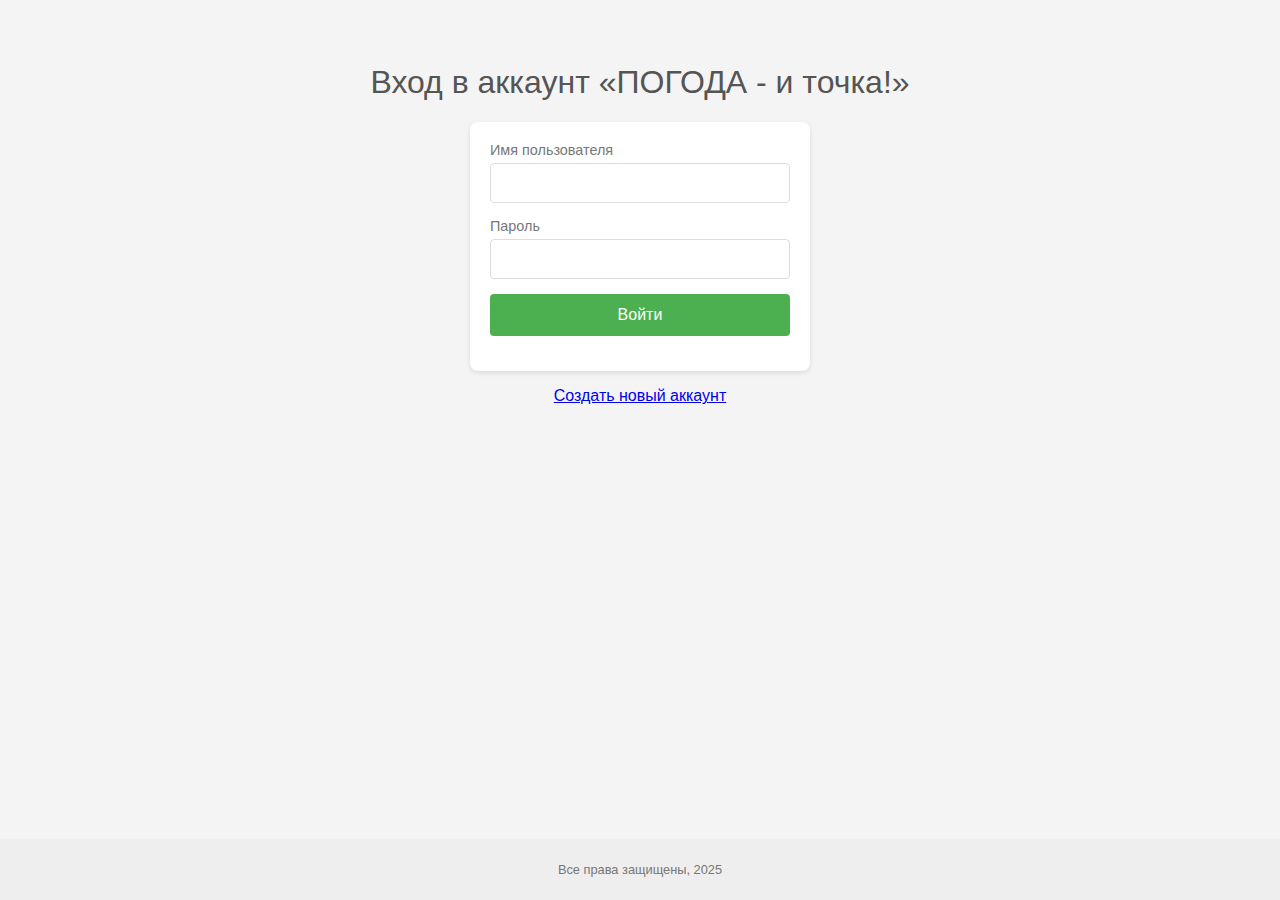
<file: public/login.html>
<!DOCTYPE html>
<html>
    <head>
        <meta charset="utf-8" />
        <link rel="stylesheet" href="/public/css/login-register.css">
        <title>Вход в систему | ПОГОДА - и точка!</title>
    </head>
    <body>
        <h1>Вход в аккаунт «ПОГОДА - и точка!»</h1>
        <form method="post" action="/login">
            <div class="form-elem">
                <label for="username">Имя пользователя</label>
                <input type="text" name="username" id="username" required />
            </div>
            <div class="form-elem">
                <label for="password">Пароль</label>
                <input type="password" name="password" id="password" required />
            </div>
            <div class="form-elem">
                <input class="btn-submit" type="submit" name="submit" id="submit" value="Войти" />
            </div>
        </form>
        <a class="btn-to-register" href="/register">Создать новый аккаунт</a>
    </body>
    <footer>
        <p>Все права защищены, 2025</p>
    </footer>
</html>
</file>
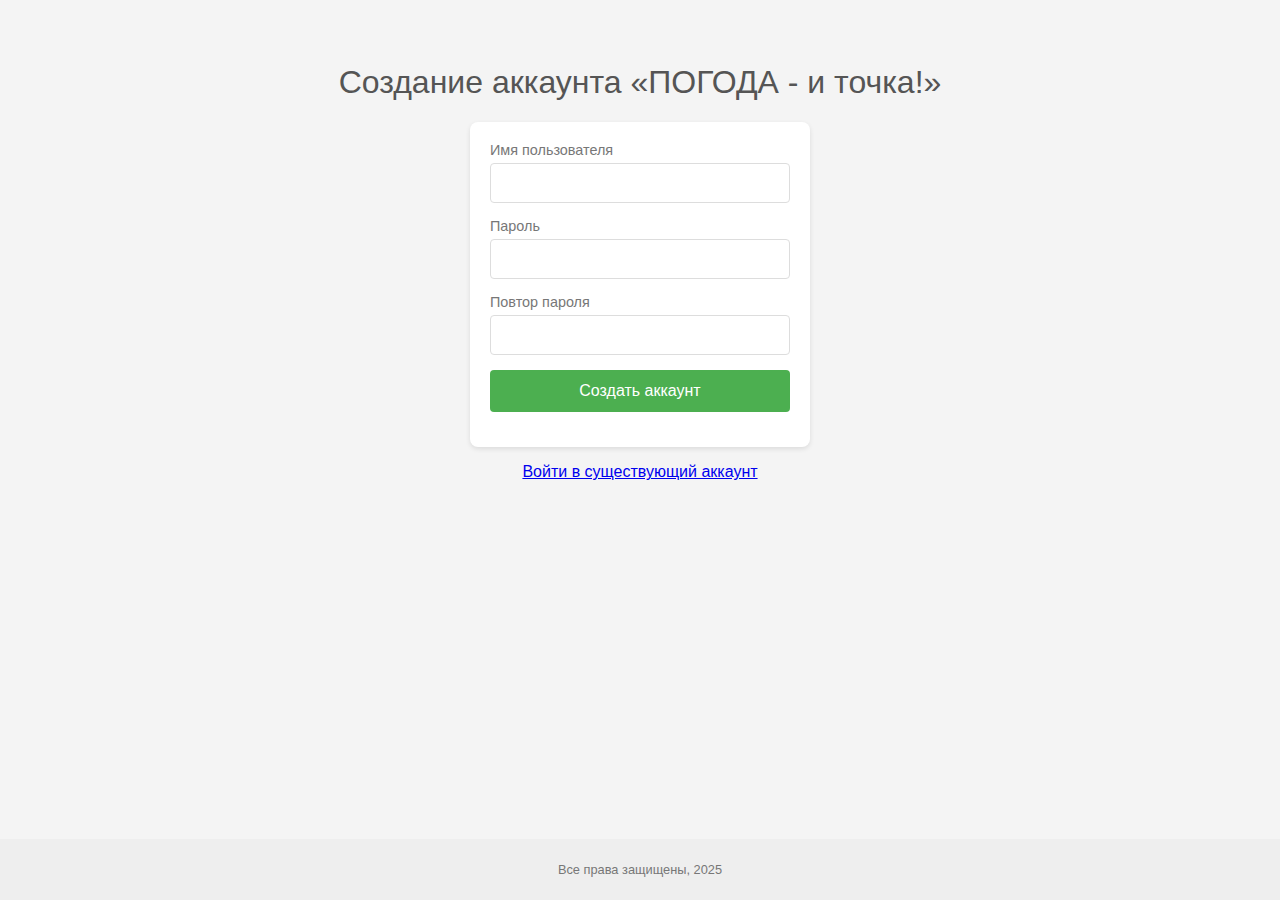
<file: public/register.html>
<!DOCTYPE html>
<html>
    <head>
        <meta charset="utf-8" />
        <link rel="stylesheet" href="/public/css/login-register.css">
        <title>Регистрация в системе | ПОГОДА - и точка!</title>
    </head>
    <body>
        <h1>Создание аккаунта «ПОГОДА - и точка!»</h1>
        <form method="post" action="/register">
            <div class="form-elem">
                <label for="username">Имя пользователя</label>
                <input type="text" name="username" id="username" required />
            </div>
            <div class="form-elem">
                <label for="password">Пароль</label>
                <input type="password" name="password" id="password" required />
            </div>
            <div class="form-elem">
                <label for="password2">Повтор пароля</label>
                <input type="password" name="password2" id="password2" required />
            </div>
            <div class="form-elem">
                <input class="btn-submit" type="submit" name="submit" id="submit" value="Создать аккаунт" />
            </div>
        </form>
        <a class="btn-to-register" href="/login">Войти в существующий аккаунт</a>
    </body>
    <footer>
        <p>Все права защищены, 2025</p>
    </footer>
</html>
</file>
<file: public/css/login-register.css>
body {
  font-family: sans-serif;
  background-color: #f4f4f4;
  color: #333;
  margin: 0;
  padding: 0;
  display: flex;
  flex-direction: column;
  min-height: 100vh;
  align-items: center;
  justify-content: flex-start;
}

h1 {
  text-align: center;
  margin-top: 2em;
  color: #555;
  font-weight: 300;
}

form {
  width: 300px;
  padding: 20px;
  background-color: #fff;
  border-radius: 8px;
  box-shadow: 0 2px 5px rgba(0, 0, 0, 0.1);
  margin-bottom: 1em;
}

.form-elem {
  margin-bottom: 15px;
}

label {
  display: block;
  margin-bottom: 5px;
  color: #777;
  font-size: 0.9em;
}

input[type="text"],
input[type="password"] {
  width: 100%;
  padding: 10px;
  border: 1px solid #ddd;
  border-radius: 4px;
  box-sizing: border-box;
  font-size: 1em;
  transition: border-color 0.2s ease-in-out;
}

input[type="text"]:focus,
input[type="password"]:focus {
  border-color: #aaa;
  outline: none;
}

.btn-submit {
  background-color: #4CAF50;
  color: white;
  padding: 12px 20px;
  border: none;
  border-radius: 4px;
  cursor: pointer;
  font-size: 1em;
  transition: background-color 0.2s ease-in-out;
  width: 100%;
}

.btn-submit:hover {
  background-color: #367C39;
}

.btn-to-register .btn-to-register {
  display: block;
  text-align: center;
  color: #428bca;
  text-decoration: none;
  margin-top: 10px;
  font-size: 0.9em;
  transition: color 0.2s ease-in-out;
}

.btn-to-register:hover .btn-to-register:hover {
  color: #2a6496;
}

footer {
  background-color: #eee;
  padding: 10px;
  text-align: center;
  margin-top: auto;
  width: 100%;
  box-sizing: border-box;
  font-size: 0.8em;
  color: #777;
}

input[type="submit"] {
  animation: pulse 2s infinite;
}

@media (max-width: 600px) {
  form {
    width: 90%;
  }
}
</file>
